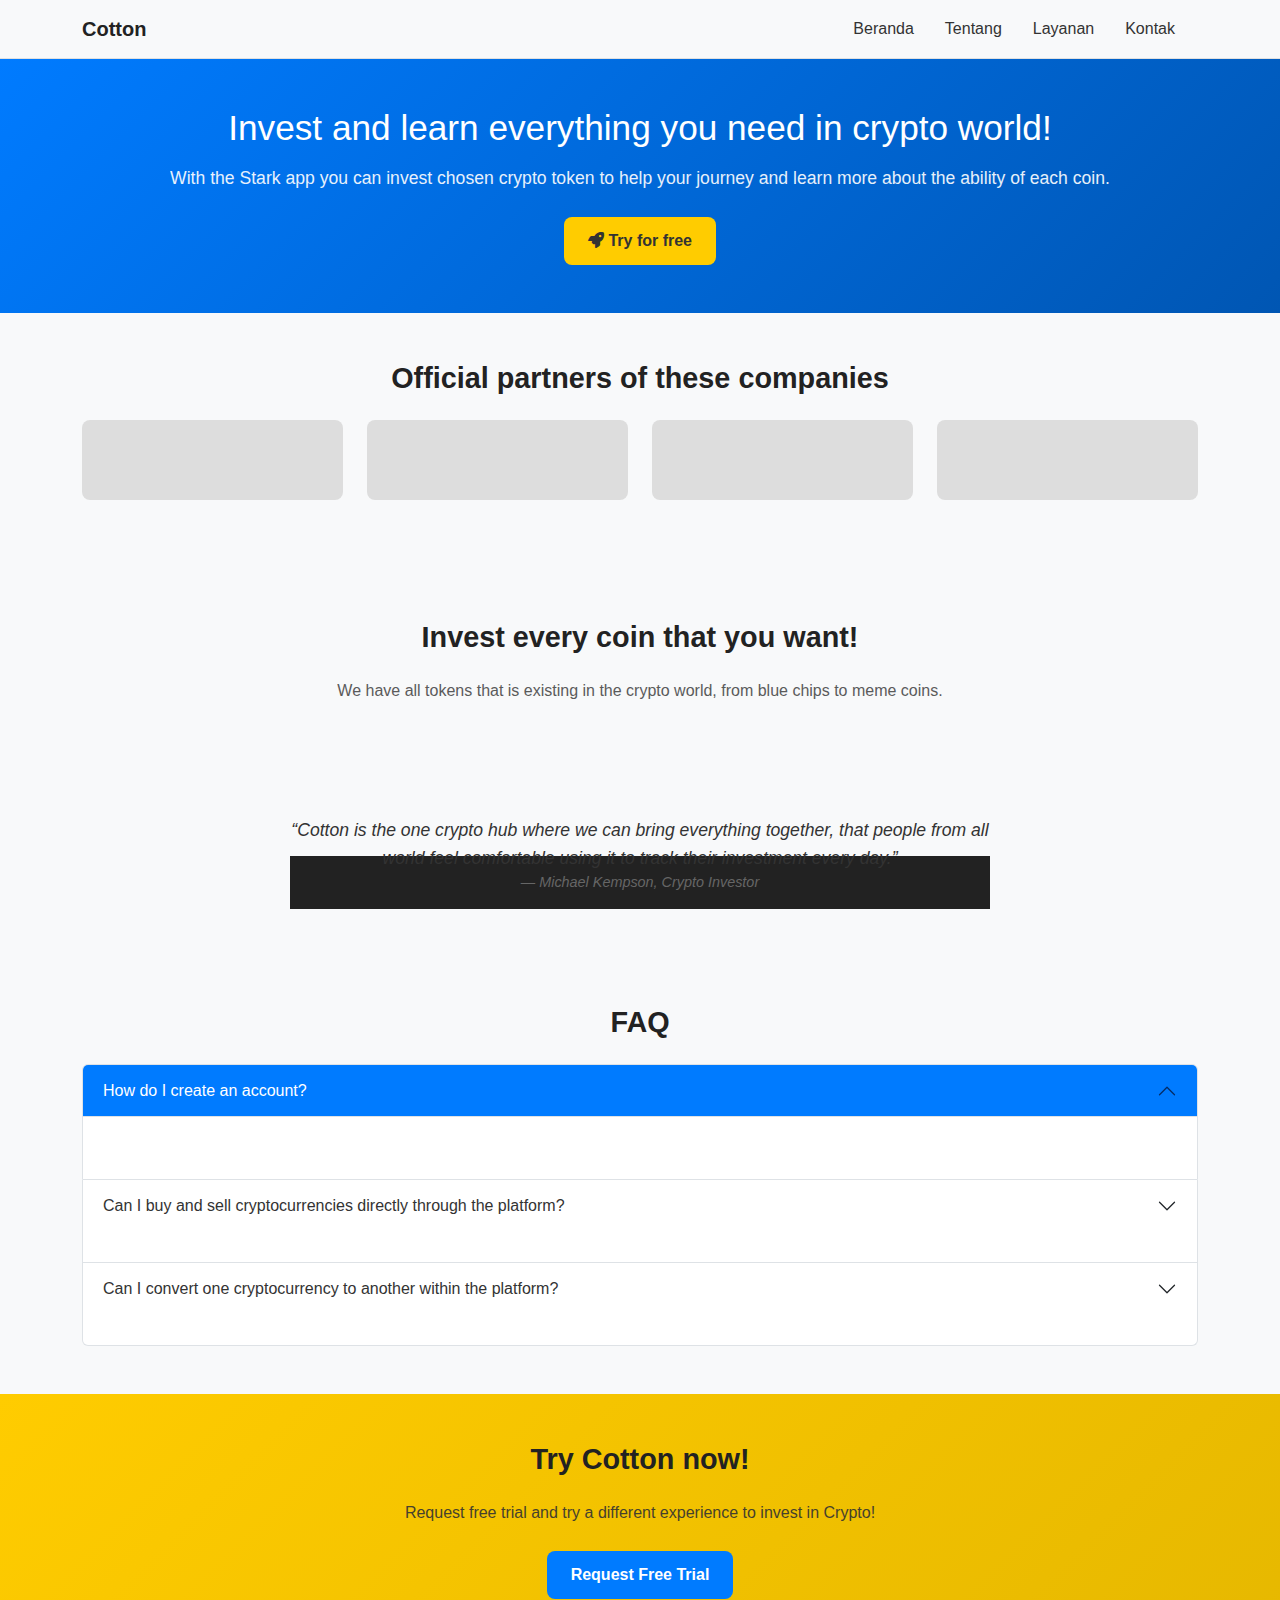
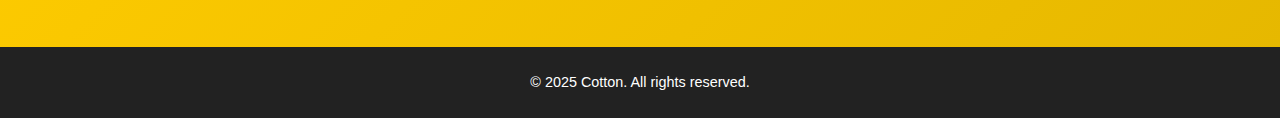
<file: Project Investasi/investment-app/index.html>
<!DOCTYPE html>
<html lang="id">
<head>
    <meta charset="UTF-8">
    <meta name="viewport" content="width=device-width, initial-scale=1.0">
    <title>Cotton for Investors</title>
    <!-- Link CSS Eksternal -->
    <link rel="stylesheet" href="https://cdnjs.cloudflare.com/ajax/libs/font-awesome/6.4.2/css/all.min.css">
    <link rel="stylesheet" href="https://cdn.jsdelivr.net/npm/bootstrap@5.3.0/dist/css/bootstrap.min.css">
    <!-- Link CSS Internal -->
    <link rel="stylesheet" href="assets/css/style.css">
</head>
<body>
    <!-- Navbar -->
    <nav class="navbar navbar-expand-lg navbar-light bg-light">
        <div class="container">
            <a class="navbar-brand" href="#">Cotton</a>
            <button class="navbar-toggler" type="button" data-bs-toggle="collapse" data-bs-target="#navbarNav" aria-controls="navbarNav" aria-expanded="false" aria-label="Toggle navigation">
                <span class="navbar-toggler-icon"></span>
            </button>
            <div class="collapse navbar-collapse" id="navbarNav">
                <ul class="navbar-nav ms-auto">
                    <li class="nav-item">
                        <a class="nav-link" href="#">Beranda</a>
                    </li>
                    <li class="nav-item">
                        <a class="nav-link" href="#">Tentang</a>
                    </li>
                    <li class="nav-item">
                        <a class="nav-link" href="#">Layanan</a>
                    </li>
                    <li class="nav-item">
                        <a class="nav-link" href="#">Kontak</a>
                    </li>
                </ul>
            </div>
        </div>
    </nav>

    <!-- Hero Section -->
    <section class="hero-section text-center py-5">
        <div class="container">
            <h1 class="display-4">Invest and learn everything you need in crypto world!</h1>
            <p class="lead">With the Stark app you can invest chosen crypto token to help your journey and learn more about the ability of each coin.</p>
            <a href="#" class="btn btn-primary btn-lg"><i class="fa-solid fa-rocket"></i> Try for free</a>
        </div>
    </section>

    <!-- Partners Section -->
    <section class="partners-section text-center py-5 bg-light">
        <div class="container">
            <h2 class="mb-4">Official partners of these companies</h2>
            <div class="row">
                <!-- Placeholder for partner logos -->
                <div class="col-6 col-md-3 mb-4">
                    <div class="partner-logo-placeholder"></div>
                </div>
                <div class="col-6 col-md-3 mb-4">
                    <div class="partner-logo-placeholder"></div>
                </div>
                <div class="col-6 col-md-3 mb-4">
                    <div class="partner-logo-placeholder"></div>
                </div>
                <div class="col-6 col-md-3 mb-4">
                    <div class="partner-logo-placeholder"></div>
                </div>
            </div>
        </div>
    </section>

    <!-- Features Section -->
    <section class="features-section text-center py-5">
        <div class="container">
            <h2 class="mb-4">Invest every coin that you want!</h2>
            <p class="lead">We have all tokens that is existing in the crypto world, from blue chips to meme coins.</p>
        </div>
    </section>

    <!-- Testimonials Section -->
    <section class="testimonials-section text-center py-5 bg-light">
        <div class="container">
            <blockquote class="blockquote">
                <p class="mb-0">“Cotton is the one crypto hub where we can bring everything together, that people from all world feel comfortable using it to track their investment every day.”</p>
                <footer class="blockquote-footer">Michael Kempson, Crypto Investor</footer>
            </blockquote>
        </div>
    </section>

    <!-- FAQ Section -->
    <section class="faq-section text-center py-5">
        <div class="container">
            <h2 class="mb-4">FAQ</h2>
            <div class="accordion" id="faqAccordion">
                <div class="accordion-item">
                    <h2 class="accordion-header" id="faqHeadingOne">
                        <button class="accordion-button" type="button" data-bs-toggle="collapse" data-bs-target="#faqCollapseOne" aria-expanded="true" aria-controls="faqCollapseOne">
                            How do I create an account?
                        </button>
                    </h2>
                    <div id="faqCollapseOne" class="accordion-collapse collapse show" aria-labelledby="faqHeadingOne" data-bs-parent="#faqAccordion">
                        <div class="accordion-body">
                            <!-- Placeholder for FAQ content -->
                        </div>
                    </div>
                </div>
                <div class="accordion-item">
                    <h2 class="accordion-header" id="faqHeadingTwo">
                        <button class="accordion-button collapsed" type="button" data-bs-toggle="collapse" data-bs-target="#faqCollapseTwo" aria-expanded="false" aria-controls="faqCollapseTwo">
                            Can I buy and sell cryptocurrencies directly through the platform?
                        </button>
                    </h2>
                    <div id="faqCollapseTwo" class="accordion-collapse collapse" aria-labelledby="faqHeadingTwo" data-bs-parent="#faqAccordion">
                        <div class="accordion-body">
                            <!-- Placeholder for FAQ content -->
                        </div>
                    </div>
                </div>
                <div class="accordion-item">
                    <h2 class="accordion-header" id="faqHeadingThree">
                        <button class="accordion-button collapsed" type="button" data-bs-toggle="collapse" data-bs-target="#faqCollapseThree" aria-expanded="false" aria-controls="faqCollapseThree">
                            Can I convert one cryptocurrency to another within the platform?
                        </button>
                    </h2>
                    <div id="faqCollapseThree" class="accordion-collapse collapse" aria-labelledby="faqHeadingThree" data-bs-parent="#faqAccordion">
                        <div class="accordion-body">
                            <!-- Placeholder for FAQ content -->
                        </div>
                    </div>
                </div>
            </div>
        </div>
    </section>

    <!-- Call to Action Section -->
    <section class="cta-section text-center py-5 bg-light">
        <div class="container">
            <h2 class="mb-4">Try Cotton now!</h2>
            <p class="lead">Request free trial and try a different experience to invest in Crypto!            </p>
            <a href="#" class="btn btn-primary btn-lg">Request Free Trial</a>
        </div>
    </section>
    <!-- End of Call to Action Section -->

    <!-- Footer -->
    <footer class="text-center py-4">
        <div class="container">
            <p>&copy; 2025 Cotton. All rights reserved.</p>
        </div>
    </footer>
    <!-- End of Footer -->

    <!-- Bootstrap JS -->
    <script src="https://stackpath.bootstrapcdn.com/bootstrap/5.1.3/js/bootstrap.bundle.min.js"></script>
</body>
</html>
</file>
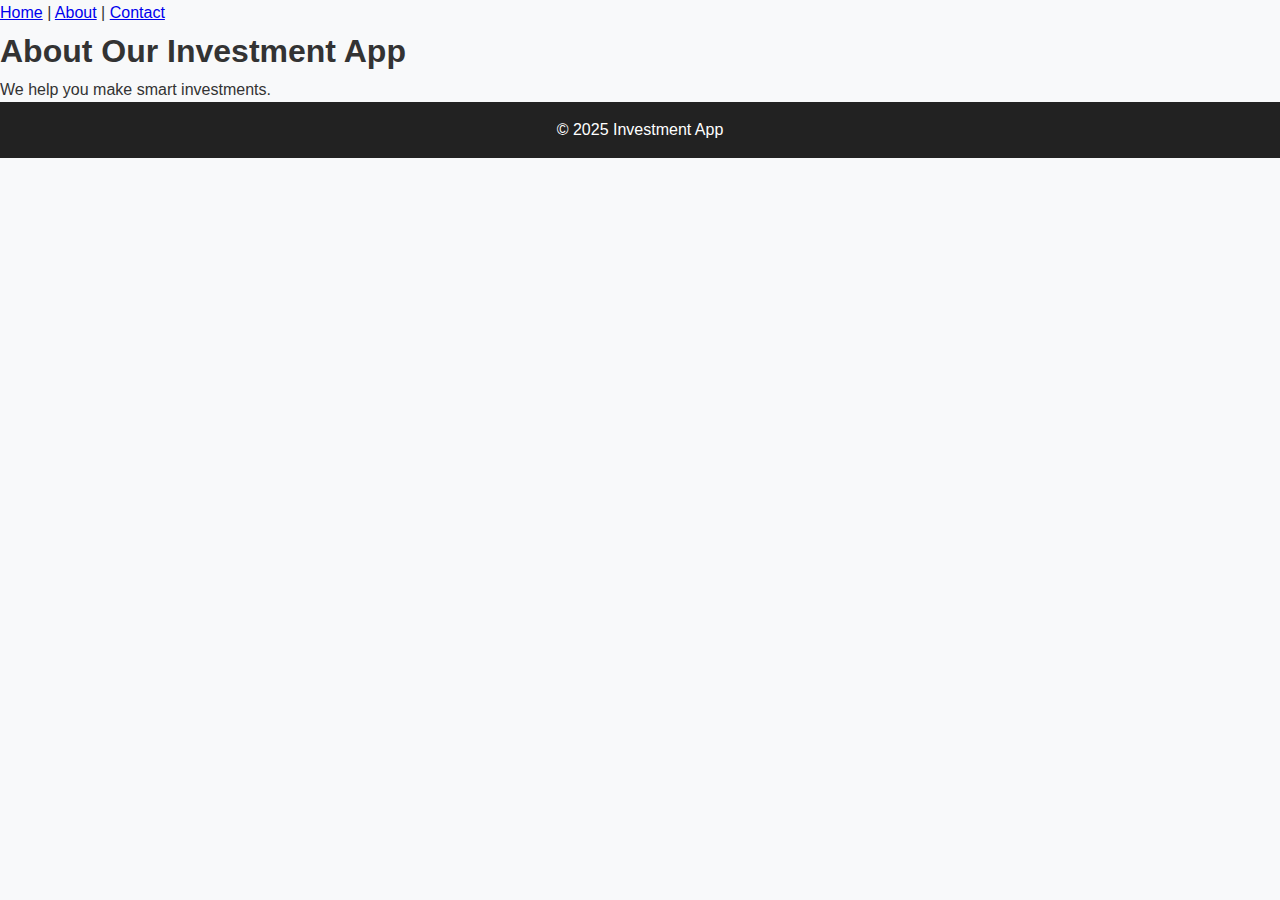
<file: Project Investasi/investment-app/about.html>
<!DOCTYPE html>
<html lang="en">
<head>
    <meta charset="UTF-8">
    <meta name="viewport" content="width=device-width, initial-scale=1.0">
    <title>About Us</title>
    <link rel="stylesheet" href="assets/css/style.css">
</head>
<body>
    <div id="navbar"></div>
    <main>
        <h1>About Our Investment App</h1>
        <p>We help you make smart investments.</p>
    </main>
    <div id="footer"></div>
    <script src="assets/js/main.js"></script>
</body>
</html>
</file>
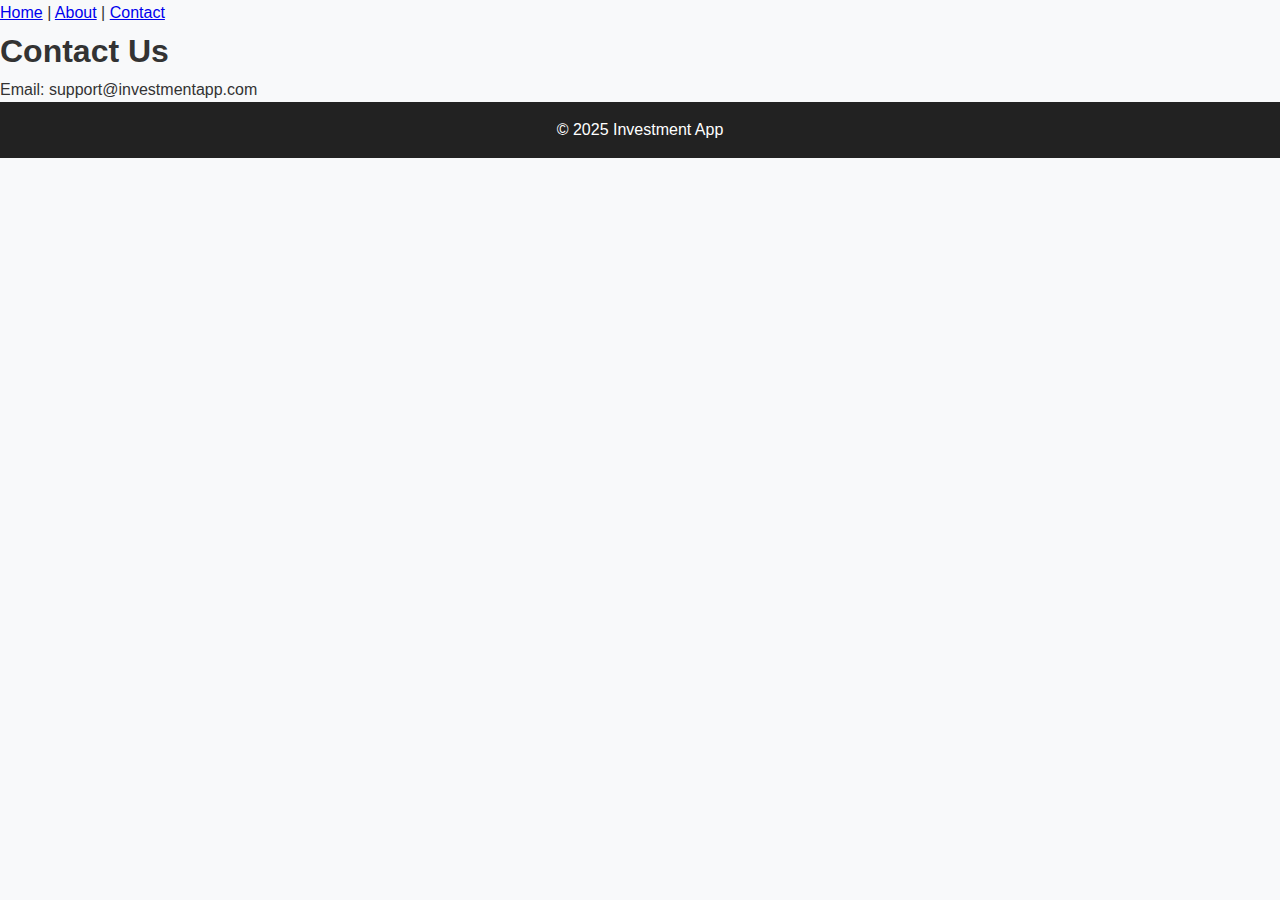
<file: Project Investasi/investment-app/contact.html>
<!DOCTYPE html>
<html lang="en">
<head>
    <meta charset="UTF-8">
    <meta name="viewport" content="width=device-width, initial-scale=1.0">
    <title>Contact Us</title>
    <link rel="stylesheet" href="assets/css/style.css">
</head>
<body>
    <div id="navbar"></div>
    <main>
        <h1>Contact Us</h1>
        <p>Email: support@investmentapp.com</p>
    </main>
    <div id="footer"></div>
    <script src="assets/js/main.js"></script>
</body>
</html>
</file>
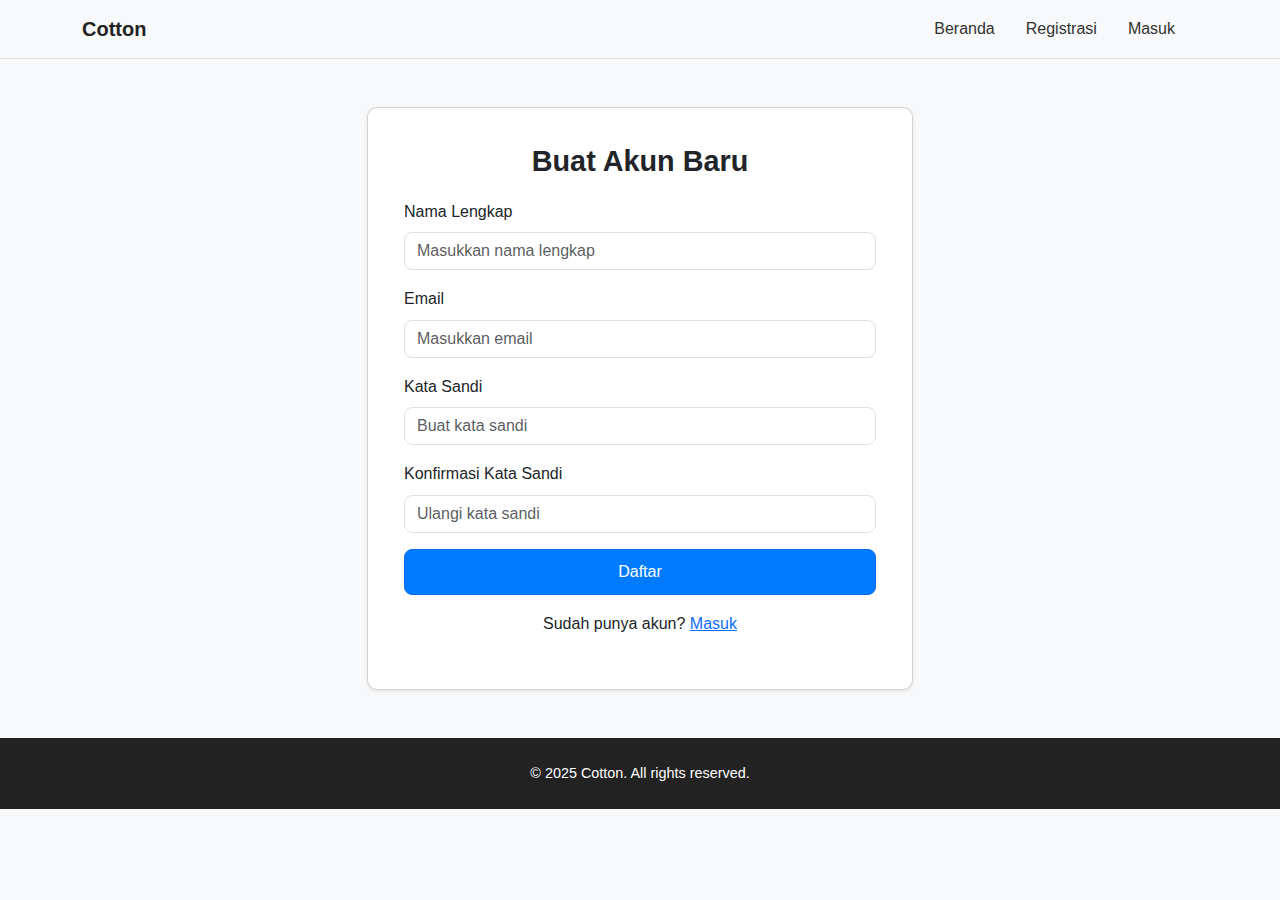
<file: Project Investasi/investment-app/register.html>
<!DOCTYPE html>
<html lang="id">
<head>
    <meta charset="UTF-8">
    <meta name="viewport" content="width=device-width, initial-scale=1.0">
    <title>Registrasi - Cotton</title>
    <link rel="stylesheet" href="https://cdn.jsdelivr.net/npm/bootstrap@5.3.0/dist/css/bootstrap.min.css">
    <link rel="stylesheet" href="assets/css/style.css">
</head>
<body>

    <!-- Navbar -->
    <nav class="navbar navbar-expand-lg navbar-light bg-light">
        <div class="container">
            <a class="navbar-brand" href="index.html">Cotton</a>
            <button class="navbar-toggler" type="button" data-bs-toggle="collapse" data-bs-target="#navbarNav">
                <span class="navbar-toggler-icon"></span>
            </button>
            <div class="collapse navbar-collapse" id="navbarNav">
                <ul class="navbar-nav ms-auto">
                    <li class="nav-item"><a class="nav-link" href="index.html">Beranda</a></li>
                    <li class="nav-item"><a class="nav-link" href="register.html">Registrasi</a></li>
                    <li class="nav-item"><a class="nav-link" href="login.html">Masuk</a></li>
                </ul>
            </div>
        </div>
    </nav>

    <!-- Registrasi Form -->
    <div class="container mt-5">
        <div class="row justify-content-center">
            <div class="col-md-6">
                <div class="card shadow-sm">
                    <div class="card-body">
                        <h3 class="text-center">Buat Akun Baru</h3>
                        <form>
                            <div class="mb-3">
                                <label for="name" class="form-label">Nama Lengkap</label>
                                <input type="text" class="form-control" id="name" placeholder="Masukkan nama lengkap" required>
                            </div>
                            <div class="mb-3">
                                <label for="email" class="form-label">Email</label>
                                <input type="email" class="form-control" id="email" placeholder="Masukkan email" required>
                            </div>
                            <div class="mb-3">
                                <label for="password" class="form-label">Kata Sandi</label>
                                <input type="password" class="form-control" id="password" placeholder="Buat kata sandi" required>
                            </div>
                            <div class="mb-3">
                                <label for="confirm-password" class="form-label">Konfirmasi Kata Sandi</label>
                                <input type="password" class="form-control" id="confirm-password" placeholder="Ulangi kata sandi" required>
                            </div>
                            <button type="submit" class="btn btn-primary w-100">Daftar</button>
                        </form>
                        <p class="text-center mt-3">Sudah punya akun? <a href="login.html">Masuk</a></p>
                    </div>
                </div>
            </div>
        </div>
    </div>

    <!-- Footer -->
    <footer class="text-center py-4 mt-5">
        <p>&copy; 2025 Cotton. All rights reserved.</p>
    </footer>

    <script src="https://cdn.jsdelivr.net/npm/bootstrap@5.3.0/dist/js/bootstrap.bundle.min.js"></script>
</body>
</html>
</file>
<file: Project Investasi/investment-app/assets/css/style.css>
/* Reset CSS */
* {
    margin: 0;
    padding: 0;
    box-sizing: border-box;
}

/* Body Styling */
body {
    font-family: 'Arial', sans-serif;
    line-height: 1.6;
    background-color: #f8f9fa;
    color: #333;
}

/* Navbar Styling */
.navbar {
    background-color: #ffffff;
    border-bottom: 1px solid #e0e0e0;
}

.navbar-brand {
    font-weight: bold;
    color: #222;
}

.navbar-nav .nav-link {
    color: #333;
    margin-right: 15px;
    font-weight: 500;
}

.navbar-nav .nav-link:hover {
    color: #007bff;
}

/* Hero Section */
.hero-section {
    background: linear-gradient(135deg, #007bff, #0056b3);
    color: #fff;
    padding: 80px 0;
}

.hero-section h1 {
    font-size: 2.2rem;
    margin-bottom: 15px;
}

.hero-section p {
    font-size: 1.1rem;
    margin-bottom: 25px;
    opacity: 0.9;
}

.hero-section .btn-primary {
    background-color: #ffcc00;
    border: none;
    color: #333;
    padding: 12px 24px;
    font-size: 1rem;
    font-weight: bold;
    transition: 0.3s;
}

.hero-section .btn-primary:hover {
    background-color: #e6b800;
    color: #fff;
}

/* Partners Section */
.partners-section {
    padding: 50px 0;
}

.partners-section h2 {
    font-size: 1.8rem;
    margin-bottom: 30px;
    font-weight: bold;
    color: #222;
}

.partner-logo-placeholder {
    width: 100%;
    height: 80px;
    background-color: #ddd;
    border-radius: 8px;
}

/* Features Section */
.features-section {
    padding: 50px 0;
}

.features-section h2 {
    font-size: 1.8rem;
    margin-bottom: 15px;
    font-weight: bold;
    color: #222;
}

.features-section p {
    font-size: 1rem;
    opacity: 0.8;
}

/* Testimonials Section */
.testimonials-section {
    padding: 50px 0;
    background-color: #f1f1f1;
}

.blockquote {
    font-size: 1.1rem;
    font-style: italic;
    max-width: 700px;
    margin: 0 auto;
}

.blockquote-footer {
    font-size: 0.9rem;
    color: #666;
}

/* FAQ Section */
.faq-section {
    padding: 50px 0;
}

.faq-section h2 {
    font-size: 1.8rem;
    margin-bottom: 30px;
    font-weight: bold;
    color: #222;
}

.accordion-button {
    background-color: #fff;
    color: #333;
}

.accordion-button:not(.collapsed) {
    background-color: #007bff;
    color: #fff;
}

.accordion-body {
    text-align: left;
}

/* Call to Action */
.cta-section {
    padding: 50px 0;
    background: linear-gradient(135deg, #ffcc00, #e6b800);
    text-align: center;
}

.cta-section h2 {
    font-size: 1.8rem;
    margin-bottom: 15px;
    font-weight: bold;
    color: #222;
}

.cta-section p {
    font-size: 1rem;
    margin-bottom: 25px;
    opacity: 0.9;
}

.cta-section .btn-primary {
    background-color: #007bff;
    border: none;
    color: #fff;
    padding: 12px 24px;
    font-size: 1rem;
    font-weight: bold;
    transition: 0.3s;
}

.cta-section .btn-primary:hover {
    background-color: #0056b3;
}

/* Footer */
footer {
    background-color: #222;
    color: #fff;
    padding: 15px 0;
    text-align: center;
}

footer p {
    margin: 0;
    font-size: 0.9rem;
}

/* Responsive Styling */
@media (max-width: 768px) {
    .hero-section {
        padding: 50px 0;
    }

    .hero-section h1 {
        font-size: 1.8rem;
    }

    .hero-section p {
        font-size: 1rem;
    }

    .cta-section h2 {
        font-size: 1.6rem;
    }
}
/* Halaman Registrasi */
.card {
    border-radius: 10px;
    padding: 20px;
}

.card h3 {
    font-size: 1.8rem;
    margin-bottom: 20px;
    font-weight: bold;
}

.card .form-control {
    border-radius: 8px;
}

.card .btn-primary {
    background-color: #007bff;
    border-radius: 8px;
    padding: 10px;
}

.card .btn-primary:hover {
    background-color: #0056b3;
}
</file>
